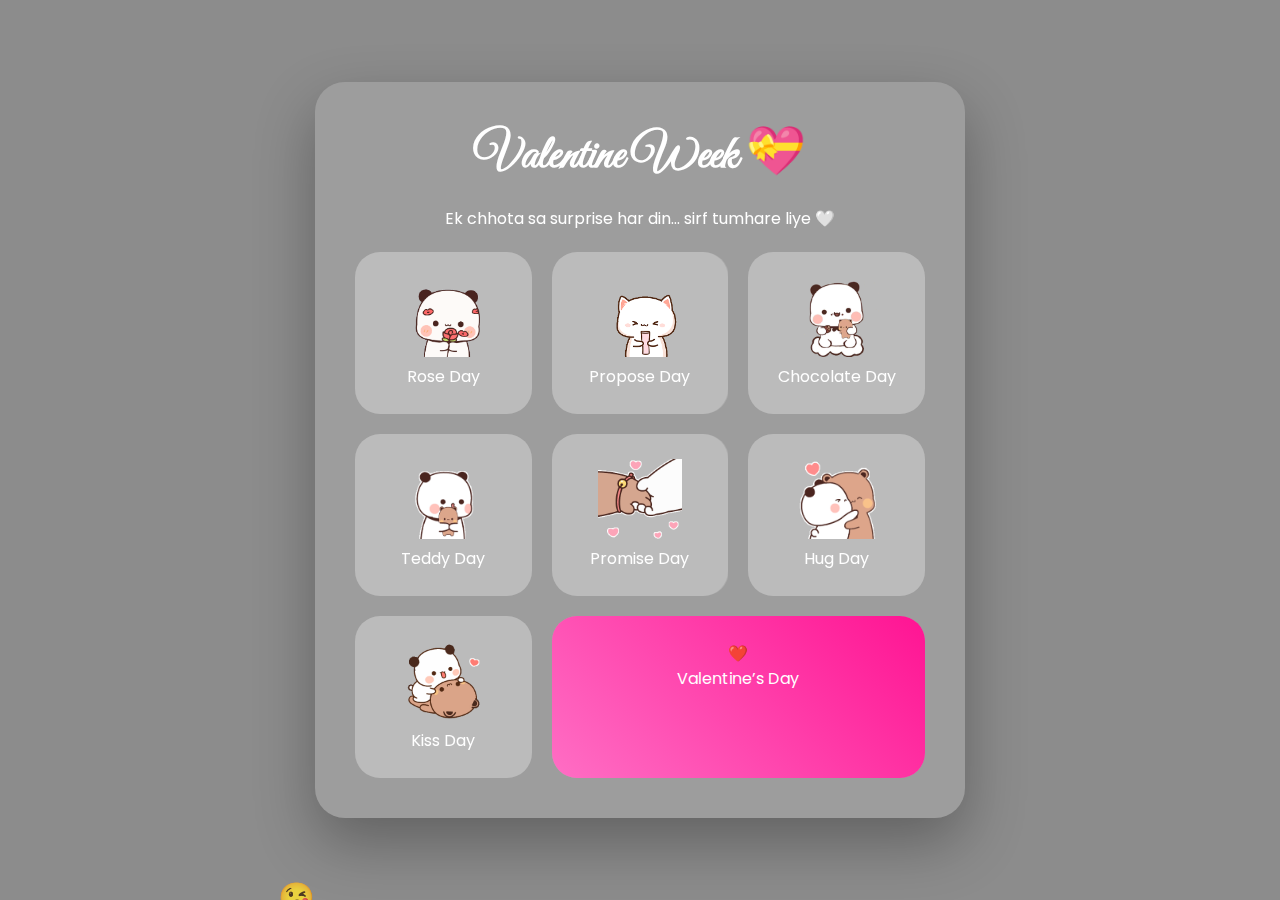
<file: valentine-week.html>
<!DOCTYPE html>
<html lang="en">
<head>
<meta charset="UTF-8">
<meta name="viewport" content="width=device-width, initial-scale=1.0">

<title>Your Gifts 💝</title>

<link rel="stylesheet" href="css/style.css">
<link href="https://fonts.googleapis.com/css2?family=Poppins:wght@300;500;700&family=Great+Vibes&family=Dancing+Script:wght@500;700&display=swap" rel="stylesheet">
</head>

<body>

<section class="slide active">
  <h2>Valentine Week 💝</h2>
  <p>Ek chhota sa surprise har din… sirf tumhare liye 🤍</p>

  <div class="gift-grid">

    <div class="gift locked" onclick="openGift('rose')"><img src="media/rose.gif" height="80"> <br />Rose Day</div>
    <div class="gift locked" onclick="openGift('propose')"><img src="media/propose.gif" height="80"> <br />Propose Day</div>
    <div class="gift locked" onclick="openGift('chocolate')"><img src="media/choclate.gif" height="80"><br /> Chocolate Day</div>
    <div class="gift locked" onclick="openGift('teddy')"><img src="media/teddy.gif" height="80"> <br>Teddy Day</div>
    <div class="gift locked" onclick="openGift('promise')"><img src="media/promise.gif" height="80"><br /> Promise Day</div>
    <div class="gift locked" onclick="openGift('hug')"><img src="media/hug.gif" height="80"><br /> Hug Day</div>
    <div class="gift locked" onclick="openGift('kiss')"><img src="media/kiss.gif" height="80"><br /> Kiss Day</div>
    <div class="gift locked big" onclick="openGift('valentine')">❤️ <br>Valentine’s Day</div>

  </div>
</section>
<script src="script.js"></script>
<script>
  const giftDates = {
  rose: "2026-02-07",
  propose: "2026-02-08",
  chocolate: "2026-02-09",
  teddy: "2026-02-10",
  promise: "2026-02-11",
  hug: "2026-02-12",
  kiss: "2026-02-13",
  valentine: "2026-02-14"
};

window.onload = () => {
  const today = new Date();

  document.querySelectorAll(".gift").forEach(gift => {
    const day = gift.getAttribute("onclick")?.match(/'(.*?)'/)?.[1];
    if (!day || !giftDates[day]) return;

    const unlockDate = new Date(giftDates[day]);

    if (today >= unlockDate) {
      gift.classList.remove("locked");
    }
  });
};


function openGift(day){
  const today = new Date();
  const unlockDate = new Date(giftDates[day]);

  if(today >= unlockDate){
    window.location.href = `${day}.html`;
  } else {
    const diff = Math.ceil((unlockDate - today) / (1000*60*60*24));
    alert(`Bas ${diff} din aur 😌 Phir yeh gift tumhara 💝`);
  }
}


</script>
</body>
</html>
</file>
<file: css/style.css>
* {margin:0;padding:0;box-sizing:border-box;}

body{
  font-family:'Poppins',sans-serif;
  height:100vh;
  overflow:hidden;
  display:flex;
  justify-content:center;
  align-items:center;
  background:url("https://images.unsplash.com/photo-1516589091380-5d8e87df6999") no-repeat center center/cover;
  position:relative;
}

body::before{
  content:"";
  position:absolute;
  inset:0;
  background:rgba(0,0,0,0.45);
  backdrop-filter:blur(8px);
}

.slide{
  position:absolute;
  width:90%;
  max-width:650px;
  padding:40px;
  border-radius:30px;
  background:rgba(255,255,255,0.15);
  backdrop-filter:blur(20px);
  box-shadow:0 25px 60px rgba(0,0,0,0.3);
  text-align:center;
  color:white;
  opacity:0;
  transform:translateY(40px);
  transition:0.7s ease;
  pointer-events:none;
}

.slide.active{
  opacity:1;
  transform:translateY(0);
  pointer-events:auto;
}

h2{
  font-family:'Great Vibes',cursive;
  font-size:3rem;
  margin-bottom:20px;
}

p{margin-bottom:20px;line-height:1.6;}

button{
  padding:12px 30px;
  border-radius:40px;
  border:none;
  margin:10px;
  font-weight:600;
  cursor:pointer;
  transition:0.3s;
  background:linear-gradient(45deg,#ff6ec4,#ff1493);
  color:white;
}

button:hover{
  transform:scale(1.05);
}

label{
  display:block;
  margin:12px 0;
  cursor:pointer;
  font-size:1rem;
}

input[type="radio"]{
  accent-color:#ff69b4;
  margin-right:8px;
}

.photo-grid{
  display:grid;
  grid-template-columns:repeat(3,1fr);
  gap:12px;
}

.photo-grid img{
  width:100%;
  height:140px;
  border-radius:15px;
  object-fit:cover;
  cursor:pointer;
  transition:0.3s;
}

.photo-grid img:hover{
  transform:scale(1.07);
}

#noBtn{
  position:relative;
}

#finalMsg{
  margin-top:20px;
  font-weight:600;
}

.floating-heart{
  position:fixed;
  bottom:-20px;
  animation:floatUp 10s linear infinite;
  color:#ff69b4;
}
.text-left{
    text-align: left;
    width:350px;
    margin: auto;
}

@keyframes floatUp{
  0%{transform:translateY(0);opacity:1;}
  100%{transform:translateY(-110vh);opacity:0;}
}

.week-container{
  text-align:center;
  padding:40px;
  color:white;
}

.week-title{
  font-family:'Great Vibes',cursive;
  font-size:3.5rem;
  margin-bottom:10px;
}

.week-sub{
  margin-bottom:30px;
  opacity:0.9;
}

.gift-grid{
  display:grid;
  grid-template-columns:repeat(auto-fit,minmax(140px,1fr));
  gap:20px;
  max-width:800px;
  margin:auto;
}

.gift{
  background:rgba(255,255,255,0.18);
  backdrop-filter:blur(20px);
  border-radius:25px;
  padding:25px 15px;
  cursor:pointer;
  transition:0.4s;
  position:relative;
}

.gift span{
  font-size:2.5rem;
}

.gift p{
  font-weight:600;
  margin-top:10px;
}

.gift small{
  opacity:0.7;
}

.gift.locked::after{
  content:"🔒";
  position:absolute;
  top:10px;
  right:12px;
  font-size:1.2rem;
}

.gift:hover{
  transform:translateY(-6px) scale(1.05);
}

.gift.big{
  grid-column:span 2;
  background:linear-gradient(45deg,#ff6ec4,#ff1493);
}
</file>
